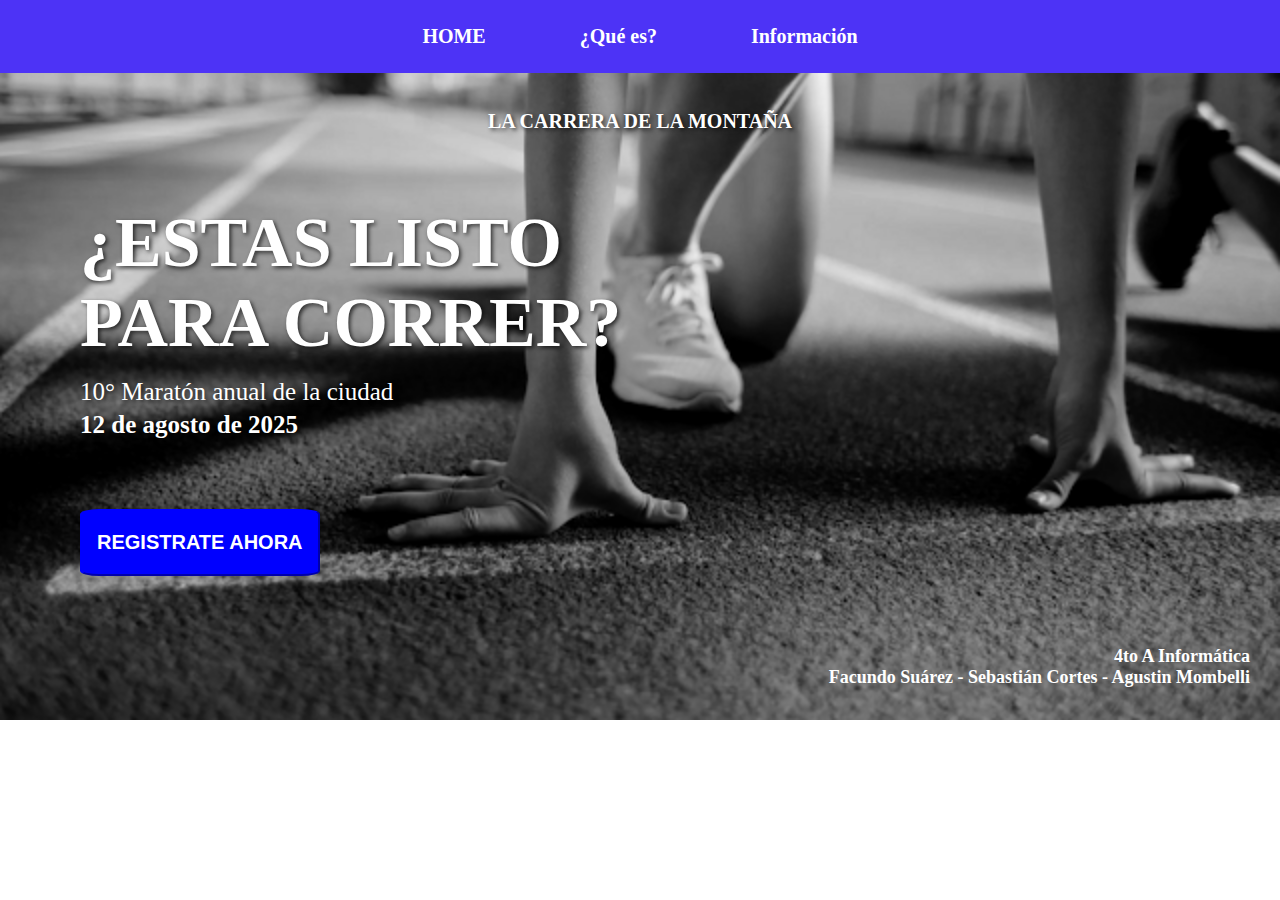
<file: index.html>
<!DOCTYPE html>
<html lang="en">
<head>
    <meta charset="UTF-8">
    <meta name="viewport" content="width=device-width, initial-scale=1.0">
    <title>HOME</title>
    <link href="estilos/home.css" rel="stylesheet" type="text/css">
</head>
<body>
    <header>
        <nav class="nav">
         <a href="index.html">HOME</a>
         <a href="paginas/pagina2.html">¿Qué es?</a>
         <a href="paginas/pagina3.html">Información</a>
        </nav>
    </header>
    <main>
        <h2>LA CARRERA DE LA MONTAÑA</h2>
        <h1>¿ESTAS LISTO <br> PARA CORRER?</h1>
        <p id="hhh">10° Maratón anual de la ciudad</p>
        <p id="fecha">12 de agosto de 2025</p>
        <a href="paginas/pagina2.html"><button>REGISTRATE AHORA</button></a>
    </main>
    <footer>
        <p>4to A Informática <br> Facundo Suárez - Sebastián Cortes - Agustin Mombelli </p>
    </footer>
</body>
</html>
</file>
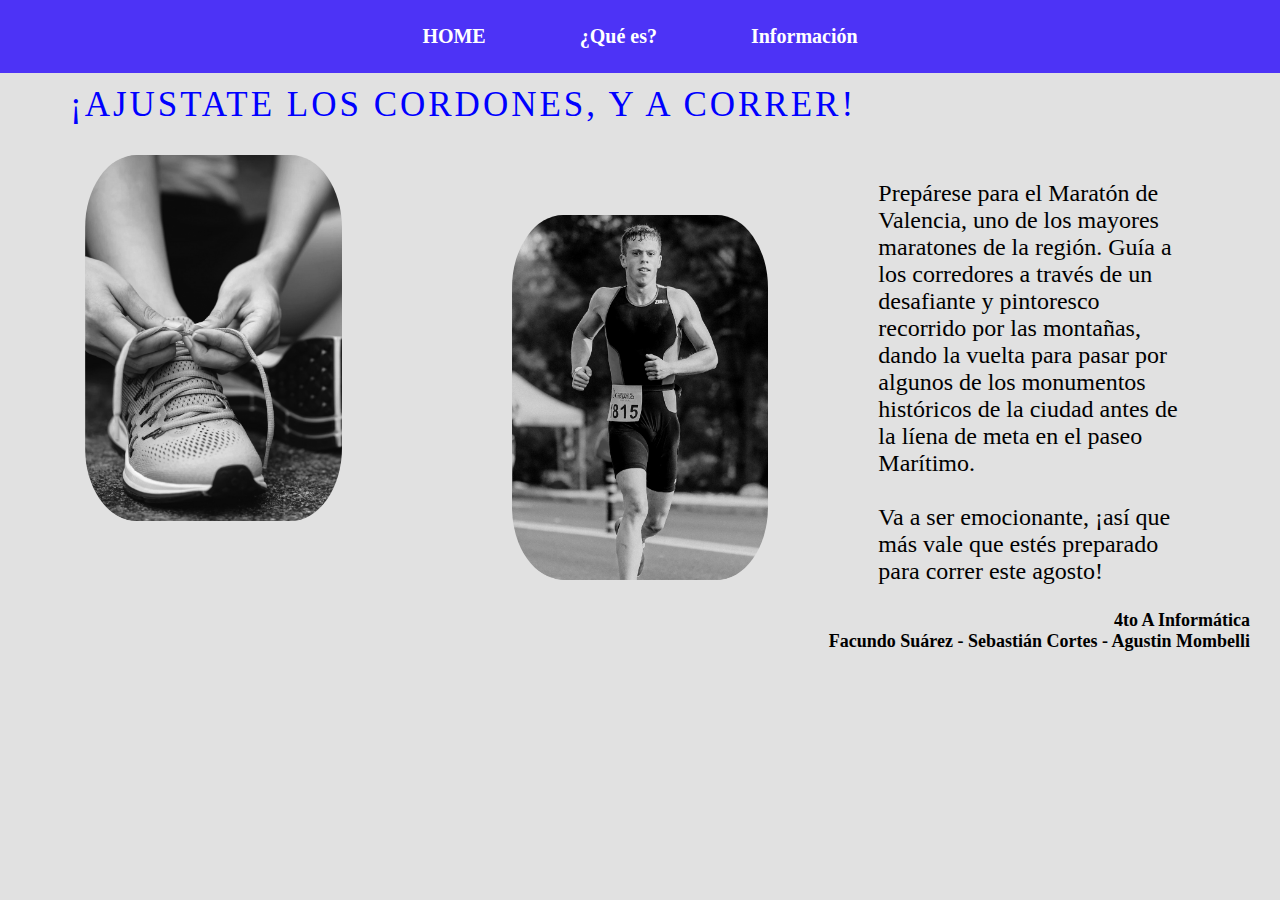
<file: paginas/pagina2.html>
<!DOCTYPE html>
<html lang="en">
<head>
    <meta charset="UTF-8">
    <meta name="viewport" content="width=device-width, initial-scale=1.0">
    <title>Motivacion</title>
    <link href="../estilos/motivacion.css" rel="stylesheet" type="text/css">
</head>
<body>
    <header>
        <nav class="nav">
            <a href="../index.html">HOME</a>
            <a href="../paginas/pagina2.html">¿Qué es?</a>
            <a href="../paginas/pagina3.html">Información</a>
           </nav>
    </header>
    <h1>¡AJUSTATE LOS CORDONES, Y A CORRER!</h1>
    <div class="contenedor">
        <div class="izq">
            <img src="../images/foto2.png" alt="">
        </div>
        <div class="medio">
            <img src="../images/foto3.png" alt="">
        </div>
        <div class="der">
            <p>Prepárese para el Maratón de Valencia, uno de los mayores maratones de la región. Guía a los corredores a través de un desafiante y pintoresco recorrido por las montañas, dando la vuelta para pasar por algunos de los monumentos históricos de la ciudad antes de la líena de meta en el paseo Marítimo. <br><br> Va a ser emocionante, ¡así que más vale que estés preparado para correr este agosto!</p>
        </div>
    </div>
    <footer>
        <p>4to A Informática <br> Facundo Suárez - Sebastián Cortes - Agustin Mombelli </p>
    </footer>
</body>
</html>
</file>
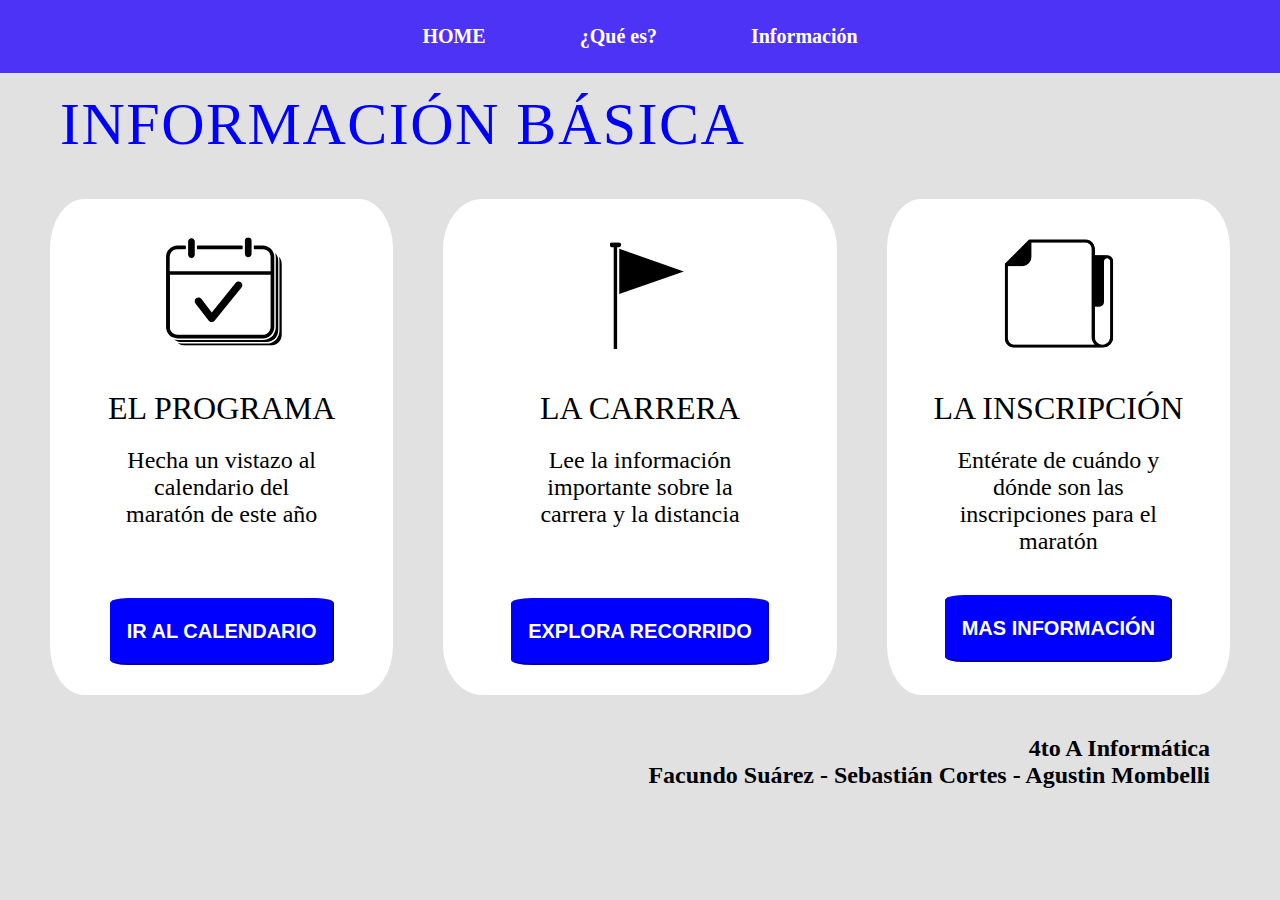
<file: paginas/pagina3.html>
<!DOCTYPE html>
<html lang="en">
<head>
    <meta charset="UTF-8">
    <meta name="viewport" content="width=device-width, initial-scale=1.0">
    <title>Division</title>
    <link href="../estilos/division.css" rel="stylesheet" type="text/css">
</head>
<body>
    <header>
        <nav class="nav">
            <a href="../index.html">HOME</a>
            <a href="pagina2.html">¿Qué es?</a>
            <a href="pagina3.html">Información</a>
        </nav>
    </header>
    <h1>INFORMACIÓN BÁSICA</h1>
    <main class="contenedor">
        <div class="caja1">
            <img src="../images/foto4.png" alt="">
            <h3>EL PROGRAMA</h3>
            <p>Hecha un vistazo al calendario del maratón de este año</p>
            <button>IR AL CALENDARIO</button>   
        </div>
        <div class="caja2">
            <img src="../images/foto5.png" alt="">
            <h3>LA CARRERA</h3>
            <p>Lee la información importante sobre la carrera y la distancia</p>
            <button>EXPLORA RECORRIDO</button>
        </div>
        <div class="caja3">
            <img src="../images/foto6.png" alt="">
            <h3>LA INSCRIPCIÓN</h3>
            <p>Entérate de cuándo y dónde son las inscripciones para el maratón</p>
            <button>MAS INFORMACIÓN</button>
        </div>
    </main>
    <footer>
        <p>4to A Informática <br> Facundo Suárez - Sebastián Cortes - Agustin Mombelli </p>
    </footer>
</body>
</html>
</file>
<file: estilos/home.css>
*{
    margin: 0;
    padding:0;
    box-sizing: border-box;
}

header{
    background-color: rgb(77, 51, 246);
    padding: 20px;
    width: 100%;
    text-align: center;
    font-family: Georgia, 'Times New Roman', Times, serif;
    position: fixed;
}


nav a{
    display: inline-block;
    text-decoration: none;
    color: white;
    font-weight: bold;
    margin: 0 30px;
    padding: 5px 15px;
    border-radius: 30px;
    font-family: Georgia, 'Times New Roman', Times, serif;  
    font-size: 20px;
}

nav a:hover{
    background-color: white;
    color: black;
}



body{
    background-image: url("../images/Home.png");
    background-size: cover; 
    background-repeat: no-repeat; 
}

h2{
    font-size: 20px;
    text-align: center;
    color: white;
    font-family: Georgia, 'Times New Roman', Times, serif;
    margin-top: 30px;
    margin-bottom: 70px;
    order: 1;
    text-shadow: 2px 2px 4px rgba(0, 0, 0, 0.7);
}

main{
    display: flex;
    flex-direction: column;
    padding-top: 80px;  
    margin: 0px 80px;
}

h1{
    order: 2;
    font-size: 70px;
    color: white;
    font-family: Georgia, 'Times New Roman', Times, serif;
    text-shadow: 2px 2px 4px rgba(0, 0, 0, 0.7);
}

#hhh{
    order: 3;
    color: white;
    font-size: 25px;
    margin-top: 15px;
    font-family: Georgia, 'Times New Roman', Times, serif;
    text-shadow: 2px 2px 4px rgba(0, 0, 0, 0.7);
}

#fecha{
    order: 4;
    color: white;
    font-size: 25px;
    margin-top: 5px;
    font-weight: bold;
    text-shadow: 2px 2px 4px rgba(0, 0, 0, 0.7);
    font-family: Georgia, 'Times New Roman', Times, serif;
}


a{
    order: 5;
}

button{
    background-color: blue;
    color: white;
    padding: 20px 15px;
    font-size: 20px;
    margin-top: 70px;
    font-weight: bold;
    border-radius: 8%;
    border-color: blue;
    cursor: pointer;
}

button:hover{
    transform: scale(1.05);
    transition-delay: 1 ease;
}

footer{
    text-align: end;
    font-size: 18px;
    margin-right: 30px;
    color: white;
    font-weight: bold;
    padding-top: 70px;
}

@media (max-width: 768px) {
    nav a {
        display: inline-block;
        text-decoration: none;
        color: white;
        font-weight: bold;
        margin: 0 30px;
        padding: 0px 0px;
        border-radius: 30px;
        font-size: 16px;
    }
    h2{
        font-size: 20px;
        order: 2;
        text-align: left;
        margin-top: 40px;
        margin-bottom: 5px;
        
    }
    h1{
        font-size: 45px;
        order: 1;
        text-align: center;
        padding-top: 20px;
        
    }
    main{
        padding-top: 70px;  
        margin: 0px 60px;   
    }
    #fecha{
        margin-top: 5px;
        font-size: 20px;
    }
    #hhh{
        margin-top: 5px;
        font-size: 20px;
    }
    button{
        margin: 50px auto;
    }
    footer{
        text-align: center;
        margin-right: 0px;
        padding-top: 40px;
        padding-bottom: 10px;
    }
}
@media (min-width: 769px) and (max-width: 1024px) {
    nav a {
        display: inline-block;
        text-decoration: none;
        color: white;
        font-weight: bold;
        margin: 0 30px;
        padding: 0px 0px;
        border-radius: 30px;
        font-size: 16px;
    }
    h2{
        font-size: 20px;
        order: 2;
        text-align: left;
        margin-top: 40px;
        margin-bottom: 5px;
        
    }
    h1{
        font-size: 45px;
        order: 1;
        text-align: center;
        padding-top: 20px;
        
    }
    main{
        padding-top: 70px;  
        margin: 0px 60px;   
    }
    #fecha{
        margin-top: 5px;
        font-size: 20px;
    }
    #hhh{
        margin-top: 5px;
        font-size: 20px;
    }
    button{
        margin: 50px auto;
    }
    footer{
        text-align: center;
        margin-right: 0px;
        padding-top: 40px;
        padding-bottom: 10px;
    }

}
</file>
<file: estilos/motivacion.css>
*{
    margin: 0;
    padding:0;
    box-sizing: border-box;
}

body{
    background-color: #E1E1E1;
}

footer{
    text-align: end;
    font-size: 18px;
    margin-right: 30px;
    color: rgb(0, 0, 0);
    font-weight: bold;
    padding-top: 0px;
}

header{
    background-color: rgb(77, 51, 246);
    padding: 20px;
    width: 100%;
    text-align: center;
    font-family: Georgia, 'Times New Roman', Times, serif;
    position: fixed;
}


nav a{
    display: inline-block;
    text-decoration: none;
    color: white;
    font-weight: bold;
    margin: 0 30px;
    padding: 5px 15px;
    border-radius: 30px;
    font-size: 20px;

}

nav a:hover{
    background-color: white;
    color: black;
}
h1{
    color: blue ;
    text-align: left;
    font-size: 35px;
    padding-left: 70px;
    padding-top: 85px;
    font-weight: normal;
    letter-spacing: 3px;
    font-family: Georgia, 'Times New Roman', Times, serif;
}

.contenedor{
    display: grid;
    grid-template-columns: 1fr 1fr 1fr;
    grid-template-rows: 1fr;
    grid-template-areas: 
    "izq medio der";
    
}

.izq{
    grid-area: izq;
    padding: 30px;
    text-align: center;
    
}

.izq img{
    border-radius: 20%;
    width: 70%;
}

.medio{
    grid-area: medio;
    padding-top: 90px;
    
    text-align: center;
}

.medio img{
    border-radius: 20%;
    width: 60%;
    
}

.der{
    grid-area: der;
    margin-right: 70px;
    margin-top: 30px;
    font-size: 24px;
    padding: 25px;
}

@media (max-width: 768px) {
    nav a {
        display: inline-block;
        text-decoration: none;
        color: white;
        font-weight: bold;
        margin: 0 30px;
        padding: 0px 0px;
        border-radius: 30px;
        font-size: 16px;
    }
    h1{
        text-align: center;
        font-size: 30px;
        padding-left: 0px;
        padding-top: 100px;
        letter-spacing: 2px;
    }
    .contenedor{
        display: grid;
        grid-template-columns: 1fr 1fr;
        grid-template-rows: 1fr 1fr;
        grid-template-areas: 
        "izq medio"
        "der der";
        margin-top: 3em;
    }
    .izq{
        padding: 20px;
    }
    .medio{
        padding: 20px;
    }
    .izq img{
        border-radius: 20%;
        width: 100%;
    }
    .medio img{
        border-radius: 20%;
        width: 100%;
    }
    .der{
        grid-area: der;
        margin-right: 0px;
        margin-top: 20px;
        font-size: 1.5em;
        padding: 20px 20px 0px 20px;
    }
    footer{
        text-align: center;
        margin-right: 0px;
        padding-top: 2em;
        padding-bottom: 15px;
    }
}
    @media (min-width: 769px) and (max-width: 1024px) {
        nav a {
            display: inline-block;
            text-decoration: none;
            color: white;
            font-weight: bold;
            margin: 0 30px;
            padding: 0px 0px;
            border-radius: 30px;
            font-size: 16px;
        }
        h1 {
            text-align: center;
            font-size: 45px;
            padding-left: 0px;
            padding-top: 100px;
            letter-spacing: 2px;
        }
        .contenedor{
            display: grid;
            grid-template-columns: 1fr 1fr;
            grid-template-rows: 1fr 1fr;
            grid-template-areas: 
            "izq medio"
            "der der";
            margin-top: 3em;
        }
        .izq{
            padding: 20px;
        }
        .medio{
            padding: 20px;
        }
        .izq img{
            border-radius: 20%;
            width: 80%;
        }
        .medio img{
            border-radius: 20%;
            width: 80%;
        }
        .der{
            grid-area: der;
            margin-right: 0px;
            margin-top: 20px;
            font-size: 2em;
            padding: 2em
        }
        footer{
            text-align: center;
            margin-right: 0px;
            padding-top: 0px;
            padding-bottom: 15px;
            font-size: 2em;
        }
    }
</file>
<file: estilos/division.css>
*{
    margin: 0;
    padding:0;
    box-sizing: border-box;
}
body{
    background-color: #E1E1E1;
}

header{
    background-color: rgb(77, 51, 246);
    padding: 20px;
    width: 100%;
    text-align: center;
    font-family: Georgia, 'Times New Roman', Times, serif;
    position: fixed;
}


nav a{
    display: inline-block;
    text-decoration: none;
    color: white;
    font-weight: bold;
    margin: 0 30px;
    padding: 5px 15px;
    border-radius: 30px;
    font-size: 20px;
}

nav a:hover{
    background-color: white;
    color: black;
}

h1{
    color: blue;
    font-family: Georgia, 'Times New Roman', Times, serif;
    font-size: 60px;
    font-weight: normal;
    letter-spacing: 1.5px;
    padding-top: 90px;
    padding-left: 1em;
    margin-bottom: 40px;
}

.contenedor{
   display: grid;
   grid-template-columns: 1fr 1fr 1fr;
   grid-template-rows: 1fr;
   grid-template-areas: 
   "caja1 caja2 caja3";
   gap: 50px; 
}

.caja1{
    grid-area: caja1;
    text-align: center;
    padding: 30px;
    background-color: white;
    border-radius: 10%;
    margin-left: 50px;
}

.caja2{
    grid-area: caja2;
    text-align: center;
    padding:30px;
    background-color: white;
    border-radius: 10%;
}


.caja3{
    grid-area: caja3;
    text-align: center;
    padding: 30px;
    background-color: white;
    border-radius: 10%;
    margin-right: 50px;
}

h3{
    margin-top: 30px;
    font-size: 32px;
    font-weight: normal;
    font-family: Georgia, 'Times New Roman', Times, serif;
}

p{
    font-size: 24px;
    margin-top: 20px;
    padding: 0px 40px; 
}



button{
    background-color: blue;
    color: white;
    padding: 20px 15px;
    font-size: 20px;
    margin-top: 40px;
    font-weight: bold;
    border-radius: 8%;
    border-color: blue; 
    cursor: pointer;
}

.caja2 button{
    margin-top: 70px;
}

.caja1 button{
    margin-top: 70px;
}

button:hover{
    transform: scale(1.05);
    transition-delay: 1 ease;
}

footer{
    text-align: end;
    font-size: 18px;
    margin-right: 30px;
    color: rgb(0, 0, 0);
    font-weight: bold;
    padding-top: 20px;
    padding-bottom: 15px;
}

@media (max-width: 768px) {
    nav a {
        display: inline-block;
        text-decoration: none;
        color: white;
        font-weight: bold;
        margin: 0 30px;
        padding: 0px 0px;
        border-radius: 30px;
        font-size: 16px;
    }
    h1{
        font-size: 45px;
        text-align: center;
        padding-top: 90px;
        padding-left: 0em;
        margin-bottom: 40px;
    }
    .contenedor{
        display: grid;
        grid-template-columns: 1fr;
        grid-template-rows: 1fr 1fr 1fr;
        grid-template-areas: 
        "caja1"
        "caja2" 
        "caja3";
        gap: 50px; 
        padding: 20px;
    }
    .caja1{
        margin-left: 0px;  
        padding: 20px;
    }

    .caja2{
        padding: 20px;
    }

    .caja3{
        margin-right: 0px;
        padding: 20px;
    }

    button{
        margin-top: 30px;
    }

    .caja2 button{
        margin-top: 30px;
    }
    
    .caja1 button{
        margin-top: 30px;
    }
    footer{
        text-align: center;
        margin-right: 0px;
        padding-top: 0px;
        padding-bottom: 15px;
        font-size: 12px;
    }
    
}   
@media (min-width: 769px) and (max-width: 1024px) {
    nav a {
        display: inline-block;
        text-decoration: none;
        color: white;
        font-weight: bold;
        margin: 0 30px;
        padding: 0px 0px;
        border-radius: 30px;
        font-size: 16px;
    }
    h1{
        font-size: 45px;
        text-align: center;
        padding-top: 90px;
        padding-left: 0em;
        margin-bottom: 40px;
    }
    .contenedor{
        display: grid;
        grid-template-columns: 1fr 1fr;
        grid-template-rows: auto;
        grid-template-areas: 
        "caja1 caja1"
        "caja2 caja2" 
        "caja3 caja3";
        gap: 50px; 
        padding: 20px;
    }
    .caja1, .caja2, .caja3 {
        display: grid;
        grid-template-columns: 1fr 2fr;
        grid-template-rows: auto auto auto;
        grid-template-areas:
        "imagen titulo"
        "imagen texto"
        "imagen boton";
        gap: 20px;
        padding: 20px;
        background-color: white;
        border-radius: 10%;
    }

    .caja1 img, .caja2 img, .caja3 img {
        grid-area: imagen;
        width: 100%;
        height: auto;
        align-self: center;
        text-align: center;
    }

    .caja1 h3, .caja2 h3, .caja3 h3 {
        grid-area: titulo;
        font-size: 24px;
        text-align: center;
    }

    .caja1 p, .caja2 p, .caja3 p {
        grid-area: texto;
        font-size: 18px;
        padding: 0 20px;
        text-align: center;
    }

    .caja1 button, .caja2 button, .caja3 button {
        grid-area: boton;
        justify-self: start;
        align-self: end;
        padding: 10px 20px;
        font-size: 18px;
        margin-left: 10em;
    }
    
    footer{
        text-align: center;
        margin-right: 0px;
        padding-top: 0px;
        padding-bottom: 15px;
        font-size: 12px;
    }

}
</file>
